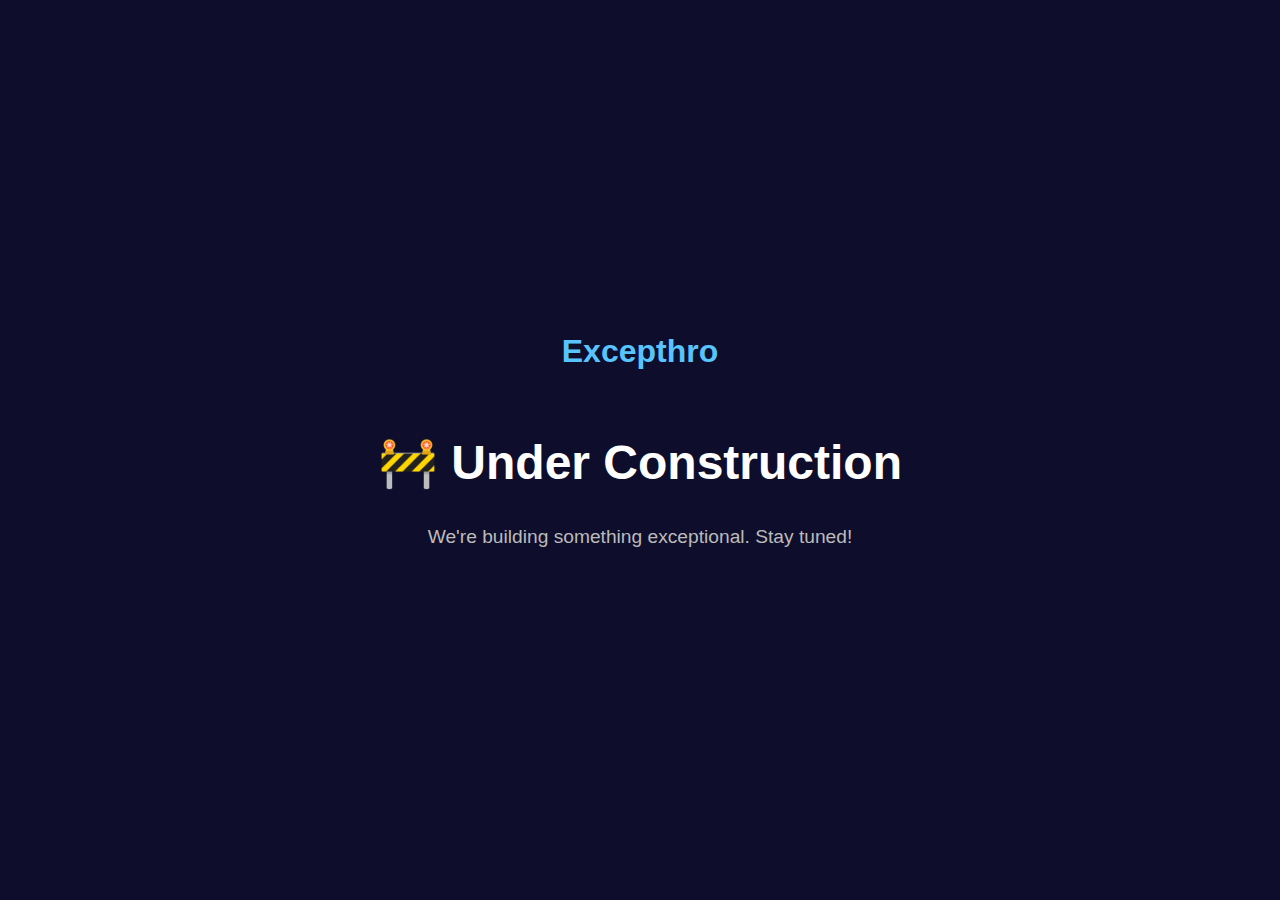
<file: index.html>
<!DOCTYPE html>
<html lang="en">
<head>
  <meta charset="UTF-8" />
  <meta name="viewport" content="width=device-width, initial-scale=1.0"/>
  <title>Excepthro — Under Construction</title>
  <style>
    body {
      margin: 0;
      padding: 0;
      font-family: 'Segoe UI', Tahoma, Geneva, Verdana, sans-serif;
      background-color: #0e0e2c;
      color: #ffffff;
      display: flex;
      align-items: center;
      justify-content: center;
      height: 100vh;
      flex-direction: column;
      text-align: center;
    }

    h1 {
      font-size: 3rem;
      margin-bottom: 1rem;
    }

    p {
      font-size: 1.2rem;
      color: #bbbbbb;
    }

    .logo {
      font-size: 2rem;
      font-weight: bold;
      color: #58c4ff;
      margin-bottom: 2rem;
    }
  </style>
</head>
<body>
  <div class="logo">Excepthro</div>
  <h1>🚧 Under Construction</h1>
  <p>We're building something exceptional. Stay tuned!</p>
</body>
</html>
</file>
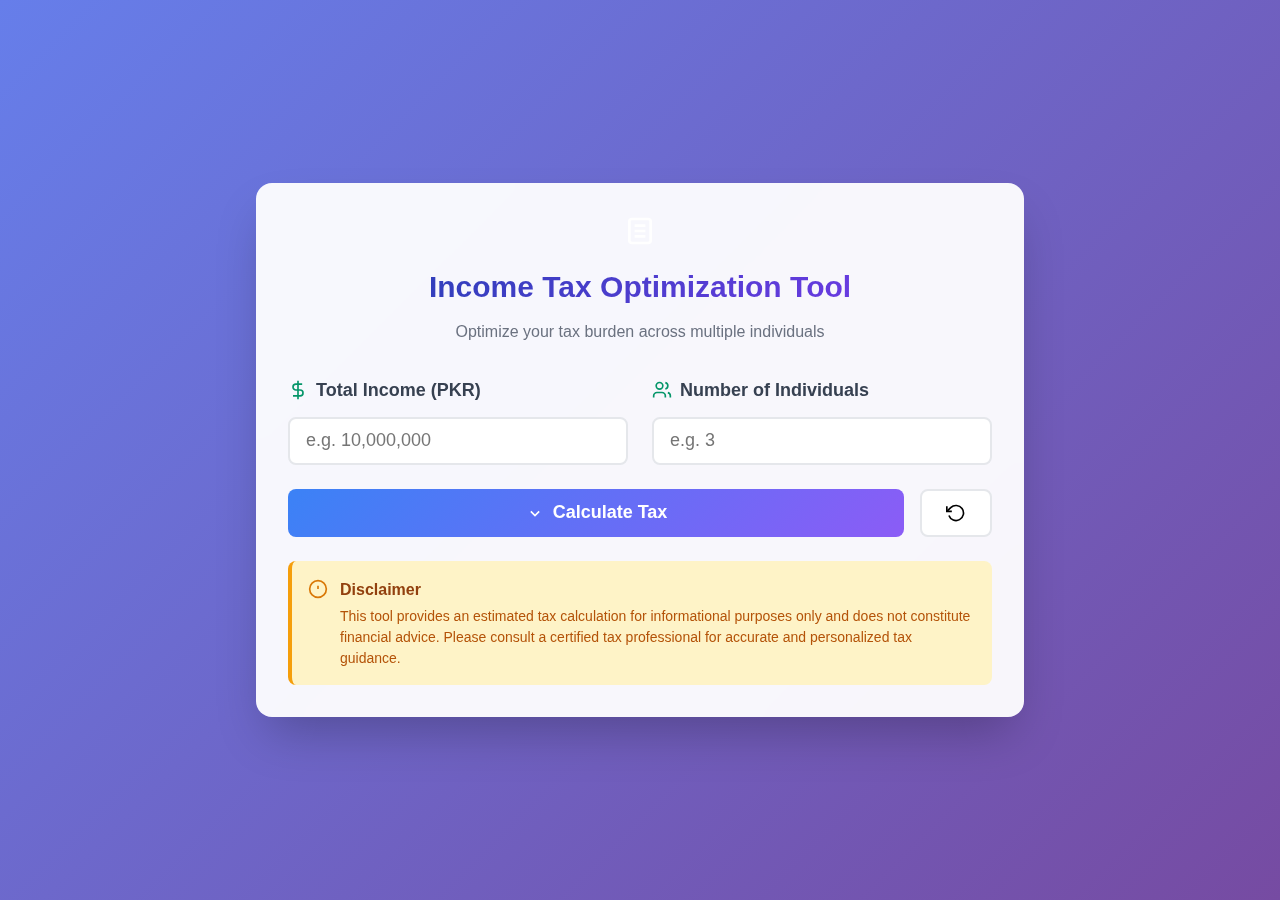
<file: TaxOptimization/index.html>
<!DOCTYPE html>
<html lang="en">
<head>
  <meta charset="UTF-8">
  <meta name="viewport" content="width=device-width, initial-scale=1.0">
  <title>Income Tax Optimization Tool</title>
  <link rel="stylesheet" href="styles.css">
</head>
<body>
  <div class="background-gradient">
    <div class="container">
      <div class="card">
        <div class="header">
          <div class="icon-wrapper">
            <svg class="calculator-icon" viewBox="0 0 24 24" fill="none" stroke="currentColor" stroke-width="2">
              <rect x="4" y="3" width="16" height="18" rx="2" ry="2"/>
              <line x1="8" y1="8" x2="16" y2="8"/>
              <line x1="8" y1="12" x2="16" y2="12"/>
              <line x1="8" y1="16" x2="16" y2="16"/>
            </svg>
          </div>
          <h1 class="title">Income Tax Optimization Tool</h1>
          <p class="subtitle">Optimize your tax burden across multiple individuals</p>
        </div>
        
        <div class="content">
          <div class="input-grid">
            <div class="input-group">
              <label for="income" class="label">
                <svg class="label-icon" viewBox="0 0 24 24" fill="none" stroke="currentColor" stroke-width="2">
                  <line x1="12" y1="1" x2="12" y2="23"/>
                  <path d="M17 5H9.5a3.5 3.5 0 0 0 0 7h5a3.5 3.5 0 0 1 0 7H6"/>
                </svg>
                Total Income (PKR)
              </label>
              <input
                id="income"
                type="number"
                placeholder="e.g. 10,000,000"
                class="input-field"
              />
            </div>
            
            <div class="input-group">
              <label for="individuals" class="label">
                <svg class="label-icon" viewBox="0 0 24 24" fill="none" stroke="currentColor" stroke-width="2">
                  <path d="M16 21v-2a4 4 0 0 0-4-4H6a4 4 0 0 0-4 4v2"/>
                  <circle cx="9" cy="7" r="4"/>
                  <path d="M22 21v-2a4 4 0 0 0-3-3.87"/>
                  <path d="M16 3.13a4 4 0 0 1 0 7.75"/>
                </svg>
                Number of Individuals
              </label>
              <input
                id="individuals"
                type="number"
                placeholder="e.g. 3"
                class="input-field"
              />
            </div>
          </div>

          <div class="button-group">
            <button onclick="calculateTax()" class="btn-primary">
              <svg class="btn-icon" viewBox="0 0 24 24" fill="none" stroke="currentColor" stroke-width="2">
                <path d="M7 10l5 5 5-5"/>
              </svg>
              Calculate Tax
            </button>
            
            <button onclick="restart()" class="btn-secondary">
              <svg class="btn-icon" viewBox="0 0 24 24" fill="none" stroke="currentColor" stroke-width="2">
                <path d="M1 4v6h6"/>
                <path d="M3.51 15a9 9 0 1 0 2.13-9.36L1 10"/>
              </svg>
            </button>
          </div>

          <div id="result" class="result-card hidden">
            <h3 class="result-title">Tax Calculation Results</h3>
            <pre id="output" class="result-content"></pre>
          </div>

          <div class="disclaimer-card">
            <div class="disclaimer-content">
              <svg class="disclaimer-icon" viewBox="0 0 24 24" fill="none" stroke="currentColor" stroke-width="2">
                <circle cx="12" cy="12" r="10"/>
                <line x1="12" y1="8" x2="12" y2="12"/>
                <line x1="12" y1="16" x2="12.01" y2="16"/>
              </svg>
              <div>
                <h4 class="disclaimer-title">Disclaimer</h4>
                <p class="disclaimer-text">
                  This tool provides an estimated tax calculation for informational purposes only and does not constitute financial advice. 
                  Please consult a certified tax professional for accurate and personalized tax guidance.
                </p>
              </div>
            </div>
          </div>
        </div>
      </div>
    </div>
  </div>

  <script src="script.js"></script>
</body>
</html>
</file>
<file: TaxOptimization/styles.css>
/* Reset and base styles */
* {
  margin: 0;
  padding: 0;
  box-sizing: border-box;
}

body {
  font-family: -apple-system, BlinkMacSystemFont, 'Segoe UI', 'Roboto', sans-serif;
  line-height: 1.6;
  color: #333;
}

/* Background */
.background-gradient {
  min-height: 100vh;
  background: linear-gradient(135deg, #667eea 0%, #764ba2 100%);
  display: flex;
  align-items: center;
  justify-content: center;
  padding: 1rem;
}

/* Container */
.container {
  width: 100%;
  max-width: 48rem;
  animation: fadeIn 0.8s ease-out;
}

/* Card */
.card {
  background: rgba(255, 255, 255, 0.95);
  backdrop-filter: blur(10px);
  border-radius: 1rem;
  box-shadow: 0 25px 50px -12px rgba(0, 0, 0, 0.25);
  border: 0;
  overflow: hidden;
}

/* Header */
.header {
  text-align: center;
  padding: 2rem 2rem 0;
}

.icon-wrapper {
  display: flex;
  justify-content: center;
  margin-bottom: 1rem;
}

.icon-wrapper > div {
  padding: 0.75rem;
  background: linear-gradient(135deg, #3b82f6, #8b5cf6);
  border-radius: 50%;
}

.calculator-icon {
  height: 2rem;
  width: 2rem;
  color: white;
}

.title {
  font-size: 1.875rem;
  font-weight: bold;
  background: linear-gradient(135deg, #1e40af, #7c3aed);
  -webkit-background-clip: text;
  background-clip: text;
  -webkit-text-fill-color: transparent;
  margin-bottom: 0.5rem;
}

.subtitle {
  color: #6b7280;
  margin-bottom: 2rem;
}

/* Content */
.content {
  padding: 0 2rem 2rem;
}

/* Input Grid */
.input-grid {
  display: grid;
  grid-template-columns: 1fr;
  gap: 1.5rem;
  margin-bottom: 1.5rem;
}

@media (min-width: 768px) {
  .input-grid {
    grid-template-columns: 1fr 1fr;
  }
}

.input-group {
  display: flex;
  flex-direction: column;
}

.label {
  display: flex;
  align-items: center;
  gap: 0.5rem;
  font-size: 1.125rem;
  font-weight: 600;
  margin-bottom: 0.75rem;
  color: #374151;
}

.label-icon {
  height: 1.25rem;
  width: 1.25rem;
  color: #059669;
}

.input-field {
  font-size: 1.125rem;
  height: 3rem;
  border: 2px solid #e5e7eb;
  border-radius: 0.5rem;
  padding: 0 1rem;
  transition: all 0.3s ease;
  background: white;
}

.input-field:focus {
  outline: none;
  border-color: #8b5cf6;
  box-shadow: 0 0 0 3px rgba(139, 92, 246, 0.1);
}

/* Buttons */
.button-group {
  display: flex;
  gap: 1rem;
  margin-bottom: 1.5rem;
}

.btn-primary {
  flex: 1;
  height: 3rem;
  font-size: 1.125rem;
  font-weight: 600;
  background: linear-gradient(135deg, #3b82f6, #8b5cf6);
  color: white;
  border: none;
  border-radius: 0.5rem;
  cursor: pointer;
  transition: all 0.3s ease;
  display: flex;
  align-items: center;
  justify-content: center;
  gap: 0.5rem;
  transform: translateY(0);
}

.btn-primary:hover {
  transform: translateY(-2px);
  box-shadow: 0 10px 25px -3px rgba(0, 0, 0, 0.1);
  background: linear-gradient(135deg, #2563eb, #7c3aed);
}

.btn-secondary {
  height: 3rem;
  padding: 0 1.5rem;
  border: 2px solid #e5e7eb;
  background: white;
  border-radius: 0.5rem;
  cursor: pointer;
  transition: all 0.3s ease;
  display: flex;
  align-items: center;
  justify-content: center;
}

.btn-secondary:hover {
  background: #f9fafb;
  transform: translateY(-1px);
}

.btn-icon {
  height: 1.25rem;
  width: 1.25rem;
}

/* Result Card */
.result-card {
  margin-bottom: 1.5rem;
  background: linear-gradient(135deg, #ecfdf5, #dbeafe);
  border-left: 4px solid #10b981;
  border-radius: 0.5rem;
  animation: fadeIn 0.5s ease-out;
}

.result-card.hidden {
  display: none;
}

.result-title {
  font-size: 1.25rem;
  font-weight: bold;
  margin-bottom: 1rem;
  color: #1f2937;
  padding: 1.5rem 1.5rem 0;
}

.result-content {
  white-space: pre-wrap;
  color: #374151;
  line-height: 1.6;
  font-family: 'SF Mono', 'Monaco', 'Consolas', monospace;
  font-size: 0.875rem;
  background: rgba(255, 255, 255, 0.7);
  padding: 1rem;
  border-radius: 0.5rem;
  margin: 0 1.5rem 1.5rem;
}

/* Disclaimer */
.disclaimer-card {
  background: #fef3c7;
  border-left: 4px solid #f59e0b;
  border-radius: 0.5rem;
}

.disclaimer-content {
  display: flex;
  align-items: flex-start;
  gap: 0.75rem;
  padding: 1rem;
}

.disclaimer-icon {
  height: 1.25rem;
  width: 1.25rem;
  color: #d97706;
  margin-top: 0.125rem;
  flex-shrink: 0;
}

.disclaimer-title {
  font-weight: 600;
  color: #92400e;
  margin-bottom: 0.25rem;
}

.disclaimer-text {
  font-size: 0.875rem;
  color: #b45309;
  line-height: 1.5;
}

/* Animations */
@keyframes fadeIn {
  from {
    opacity: 0;
    transform: translateY(20px);
  }
  to {
    opacity: 1;
    transform: translateY(0);
  }
}

/* Responsive */
@media (max-width: 640px) {
  .button-group {
    flex-direction: column;
  }
  
  .title {
    font-size: 1.5rem;
  }
  
  .content {
    padding: 0 1rem 1rem;
  }
  
  .header {
    padding: 1.5rem 1rem 0;
  }
}
</file>
